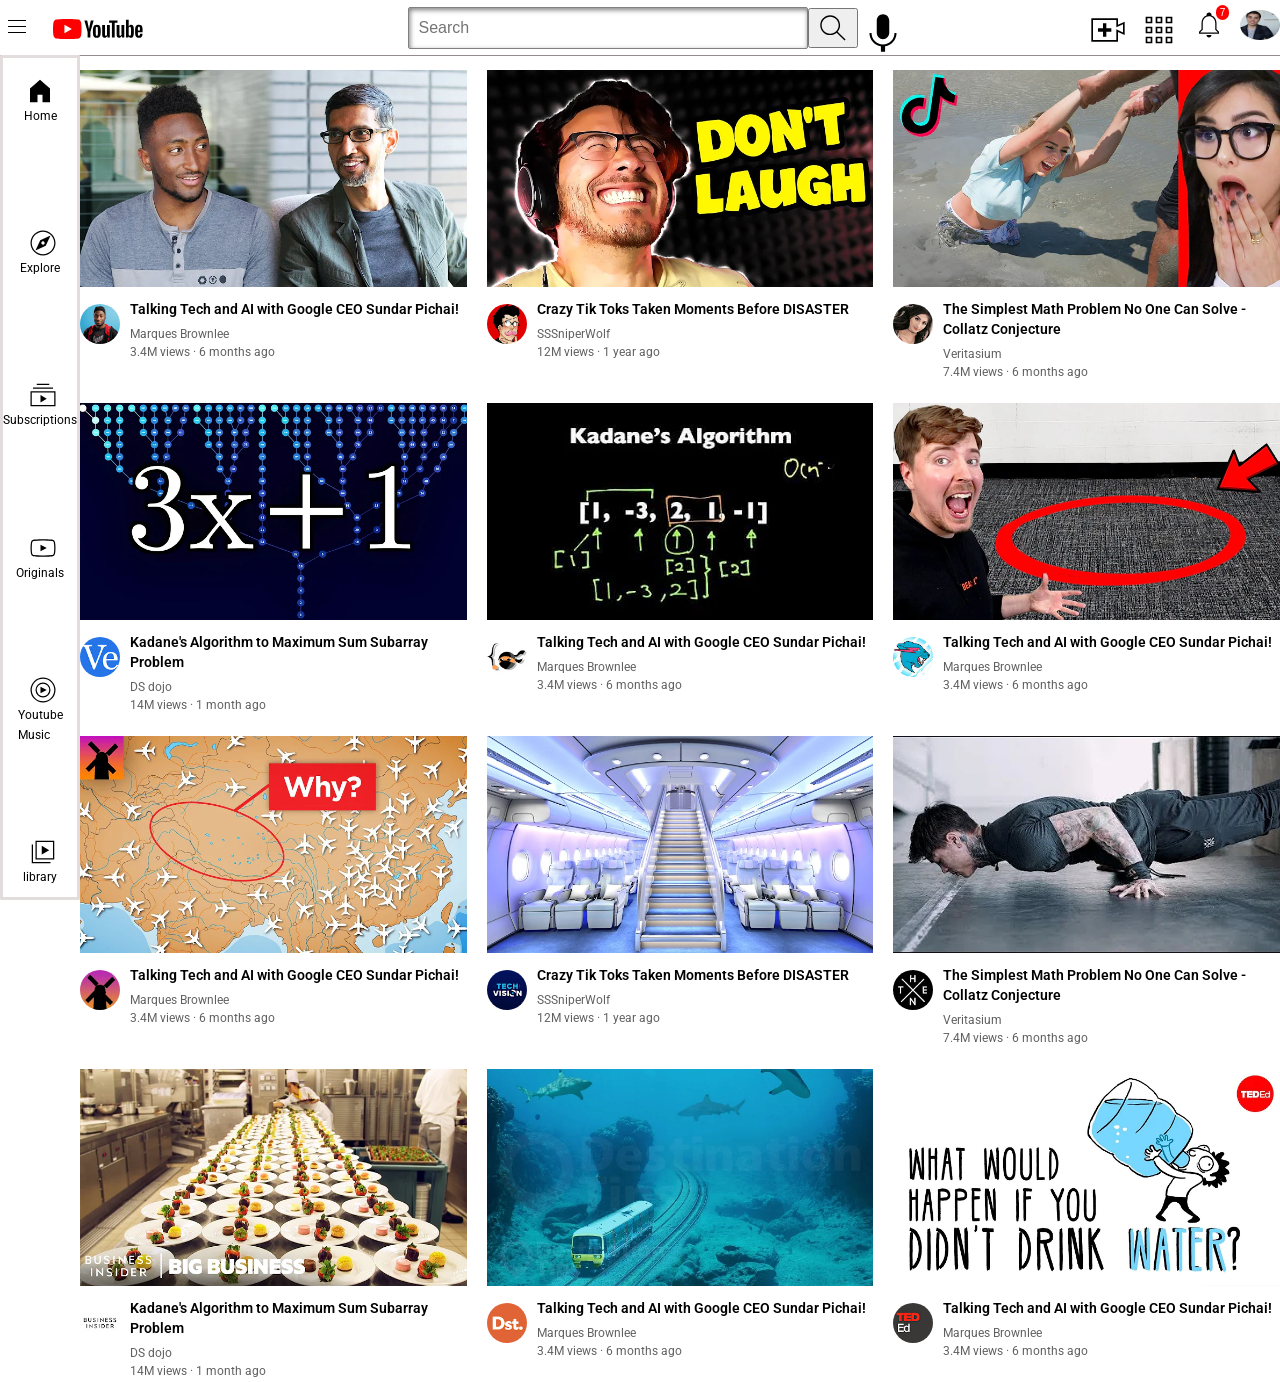
<file: index.html>
<!DOCTYPE html>
<html lang="en">
  <head>
    <link rel="preconnect" href="https://fonts.googleapis.com" />
    <link rel="preconnect" href="https://fonts.gstatic.com" crossorigin />
    <link
      href="https://fonts.googleapis.com/css2?family=Roboto:wght@400;500&display=swap"
      rel="stylesheet"
    />
    <title>youtube.com</title>

   <link rel="stylesheet" href="style/general.css">
    <link rel="stylesheet" href="style/header.css">
    <link rel="stylesheet" href="style/video.css">
  </head>
  <body>
    <div class="header">
      <div class="left-section">
        <img class="hamburger-menu" 
        src="files/hamburger-menu.svg">
        <img class="youtube-logo" 
        src="files/youtube-logo.svg">
      </div>
      <div class="middle-section"><input class="search-bar" type="text" placeholder="Search" />
      <button
      class="search-button">
        <img src="files/search.svg">
        <div 
        class="tooltip">search han </div>
      </button>
      <div class="voice-search-button">
        <img src="files/voice-search-icon.svg">
        <div
        class="tooltip">Bolera van</div>
    </div>
      </div>
      <div class="right-section">
        <div class="upload-button">
        <img 
         src="files/upload.svg">
         <div
         class="jhatka">video hal</div>
        </div>
         <div class="app-button">
         <img 
         src="files/youtube-apps.svg">
         </div>

         <!-- <div
         class="tooltip">u 2ube</diV> -->
        <div class="notification-logo-containter"> 
          <img class="notification-logo"
         src="files/notifications.svg">
         <!-- <div
         class="tooltip">notification ayo</div> -->
        <div class="notifications-count">7</div>
        </div>
         <img
         class="small-photo"
         src="channel/my-channel.jpeg">
         <!-- <div
         class="tooltip">pp hera</diV> -->
      </div>
      

    </div>
    
    <div
      class="side-bar">
          <div class="sp-home">
            <img class="pp-home"
            src="sidebar/home.svg">
            <div  
            class="wr-home">
            Home</div>
          </div>
          <div class="sp-home">
            <img class="pp-explore"
            src="sidebar/explore.svg">
            <div
            class="wr-home">
            Explore</div>
          </div>
          <div class="sp-home">
            <img class="pp-subscriptions"
            src="sidebar/subscriptions (1).svg">
            <div
            class="wr-home">
            Subscriptions</div>
          </div>
          <div class="sp-home">
            <img class="pp-original"
            src="sidebar/originals.svg">
            <div
            class="wr-home">
            Originals</div>
          </div>
          <div class="sp-home">
            <img class="pp-youtube-music"
            src="sidebar/youtube-music.svg">
            <div
            class="wr-home">
            Youtube <br>
            Music</div>
          </div>
          <div class="sp-home">
            <img class="pp-library"
            src="sidebar/library.svg">
            <div
            class="wr-home">
            library</div>
          </div>
    

      
    </div>

    <div class="video-grid">
    
      <div class="video-preview">
        <div class="thumbnail-row">
          <img class="thumbnails" src="thumbnails/thumbnail-1.webp" />
        </div>
        <div class="video-info-grid">
          <div class="channel-picture">
            <img class="profile-pic" src="channel/channel-1.jpeg" />
            </div>
              <div class="video-info">
                <p class="video-title">
                  Talking Tech and AI with Google CEO Sundar Pichai!
                </p>
                <p class="video-author">Marques Brownlee</p>
                <p class="video-stats">3.4M views · 6 months ago</p>
            </div>
        </div>
      </div>

      
      <div class="video-preview">
        <div class="thumbnail-row">
          <img class="thumbnails" src="thumbnails/thumbnail-2.webp" />
        </div>
        <div class="video-info-grid">
          <div class="channel-picture">
            <img class="profile-pic" src="channel/channel-2.jpeg" />
          </div>
          <div class="video-info">
            <p class="video-title">
              Crazy Tik Toks Taken Moments Before DISASTER
            </p>
            <p class="video-author">SSSniperWolf</p>
            <p class="video-stats">12M views · 1 year ago</p>
          </div>
        </div>
      </div>

    
      <div class="video-preview">
        <div class="thumbnail-row">
          <img class="thumbnails" src="thumbnails/thumbnail-3.webp" />
        </div>
        <div class="video-info-grid">
          <div class="channel-picture">
            <img class="profile-pic" src="channel/channel-3.jpeg" />
          </div>
          <div class="video-info">
            <p class="video-title">
              The Simplest Math Problem No One Can Solve - Collatz Conjecture
            </p>
            <p class="video-author">Veritasium</p>
            <p class="video-stats">7.4M views · 6 months ago</p>
          </div>
        </div>
      </div>

     
      <div class="video-preview">
        <div class="thumbnail-row">
          <img class="thumbnails" src="thumbnails/thumbnail-4.webp" />
        </div>
        <div class="video-info-grid">
          <div class="channel-picture">
            <img class="profile-pic" src="channel/channel-4.jpeg" />
          </div>
          <div class="video-info">
            <p class="video-title">
              Kadane's Algorithm to Maximum Sum Subarray Problem
            </p>
            <p class="video-author">DS dojo</p>
            <p class="video-stats">14M views · 1 month ago</p>
          </div>
        </div>
      </div>

      
      <div class="video-preview">
        <div class="thumbnail-row">
          <img class="thumbnails" src="thumbnails/thumbnail-5.webp" />
        </div>
        <div class="video-info-grid">
          <div class="channel-picture">
            <img class="profile-pic" src="channel/channel-5.jpeg" />
          </div>
          <div class="video-info">
            <p class="video-title">
              Talking Tech and AI with Google CEO Sundar Pichai!
            </p>
            <p class="video-author">Marques Brownlee</p>
            <p class="video-stats">3.4M views · 6 months ago</p>
          </div>
        </div>
      </div>
      <div class="video-preview">
        <div class="thumbnail-row">
          <img class="thumbnails" src="thumbnails/thumbnail-6.webp" />
        </div>
        <div class="video-info-grid">
          <div class="channel-picture">
            <img class="profile-pic" src="channel/channel-6.jpeg" />
          </div>
          <div class="video-info">
            <p class="video-title">
              Talking Tech and AI with Google CEO Sundar Pichai!
            </p>
            <p class="video-author">Marques Brownlee</p>
            <p class="video-stats">3.4M views · 6 months ago</p>
          </div>
        </div>
      </div>
      <div class="video-preview">
        <div class="thumbnail-row">
          <img class="thumbnails" src="thumbnails/thumbnail-7.webp" />
        </div>
        <div class="video-info-grid">
          <div class="channel-picture">
            <img class="profile-pic" src="channel/channel-7.jpeg" />
          </div>
          <div class="video-info">
            <p class="video-title">
              Talking Tech and AI with Google CEO Sundar Pichai!
            </p>
            <p class="video-author">Marques Brownlee</p>
            <p class="video-stats">3.4M views · 6 months ago</p>
          </div>
        </div>
      </div>

      
      <div class="video-preview">
        <div class="thumbnail-row">
          <img class="thumbnails" src="thumbnails/thumbnail-8.webp" />
        </div>
        <div class="video-info-grid">
          <div class="channel-picture">
            <img class="profile-pic" src="channel/channel-8.jpeg" />
          </div>
          <div class="video-info">
            <p class="video-title">
              Crazy Tik Toks Taken Moments Before DISASTER
            </p>
            <p class="video-author">SSSniperWolf</p>
            <p class="video-stats">12M views · 1 year ago</p>
          </div>
        </div>
      </div>

    
      <div class="video-preview">
        <div class="thumbnail-row">
          <img class="thumbnails" src="thumbnails/thumbnail-9.webp" />
        </div>
        <div class="video-info-grid">
          <div class="channel-picture">
            <img class="profile-pic" src="channel/channel-9.jpeg" />
          </div>
          <div class="video-info">
            <p class="video-title">
              The Simplest Math Problem No One Can Solve - Collatz Conjecture
            </p>
            <p class="video-author">Veritasium</p>
            <p class="video-stats">7.4M views · 6 months ago</p>
          </div>
        </div>
      </div>

     
      <div class="video-preview">
        <div class="thumbnail-row">
          <img class="thumbnails" src="thumbnails/thumbnail-10.webp" />
        </div>
        <div class="video-info-grid">
          <div class="channel-picture">
            <img class="profile-pic" src="channel/channel-10.jpeg" />
          </div>
          <div class="video-info">
            <p class="video-title">
              Kadane's Algorithm to Maximum Sum Subarray Problem
            </p>
            <p class="video-author">DS dojo</p>
            <p class="video-stats">14M views · 1 month ago</p>
          </div>
        </div>
      </div>

      
      <div class="video-preview">
        <div class="thumbnail-row">
          <img class="thumbnails" src="thumbnails/thumbnail-11.webp" />
        </div>
        <div class="video-info-grid">
          <div class="channel-picture">
            <img class="profile-pic" src="channel/channel-11.jpeg" />
          </div>
          <div class="video-info">
            <p class="video-title">
              Talking Tech and AI with Google CEO Sundar Pichai!
            </p>
            <p class="video-author">Marques Brownlee</p>
            <p class="video-stats">3.4M views · 6 months ago</p>
          </div>
        </div>
      </div>
      <div class="video-preview">
        <div class="thumbnail-row">
          <img class="thumbnails" src="thumbnails/thumbnail-12.webp" />
        </div>
        <div class="video-info-grid">
          <div class="channel-picture">
            <img class="profile-pic" src="channel/channel-12.jpeg" />
          </div>
          <div class="video-info">
            <p class="video-title">
              Talking Tech and AI with Google CEO Sundar Pichai!
            </p>
            <p class="video-author">Marques Brownlee</p>
            <p class="video-stats">3.4M views · 6 months ago</p>
          </div>
        </div>
      </div>
    </div>
  </body>
</html>
</file>
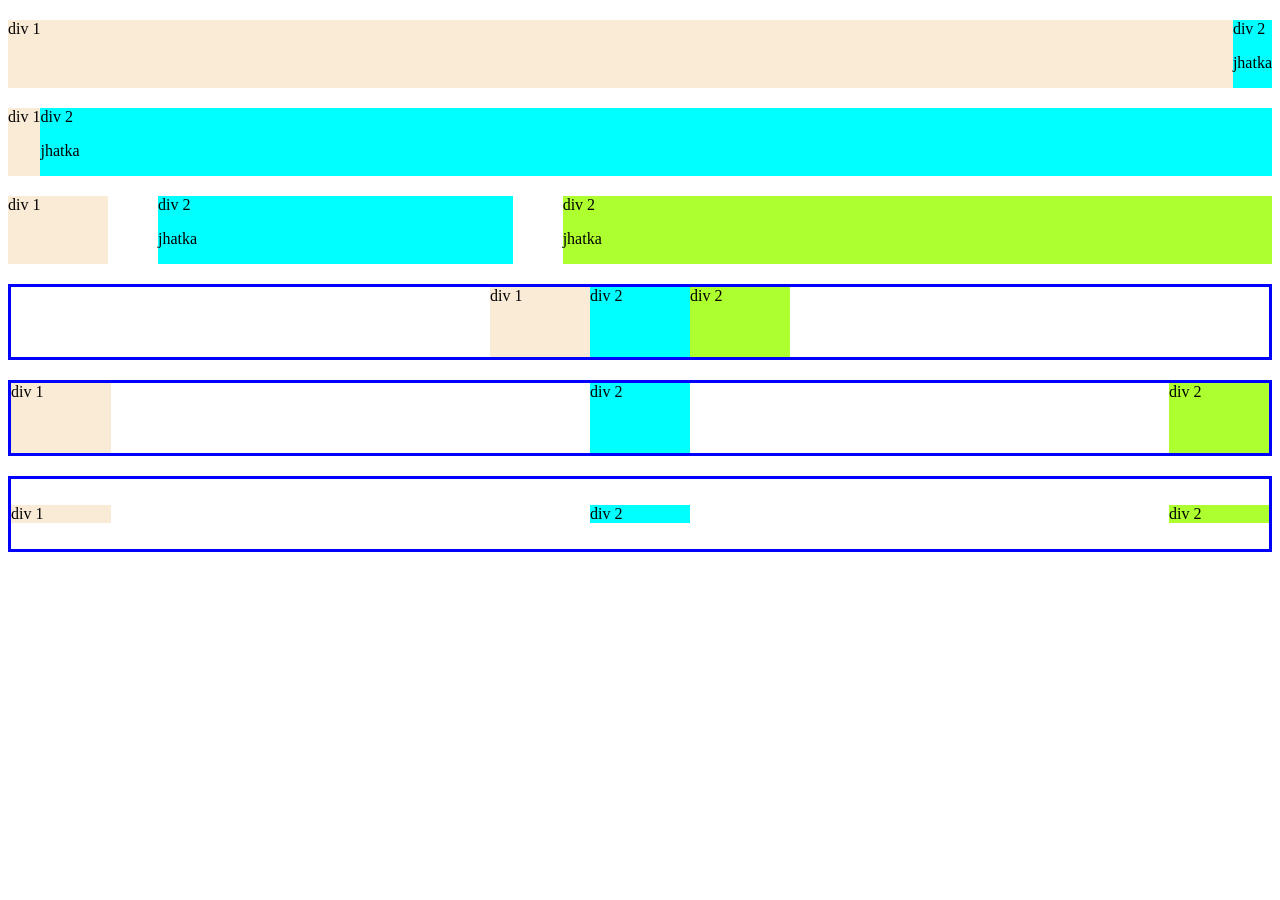
<file: flexbox.html>
<!DOCTYPE html>
<html lang="en">
<head>

    <title>Document</title>
</head>
<body>
    <div style="
        display: flex;
        margin-top: 20px;
        flex-direction: row;
        ">
        <div style="background-color: antiquewhite;
        width: 100px;
        flex:1; ">div 1  </div>
        <div style="background-color: aqua;"> div 2 <p>jhatka</p></div>
    </div>
    <div style="
        display: flex;
        margin-top: 20px;
        flex-direction: row;
        ">
        <div style="background-color: antiquewhite;
         ">div 1  </div>
        <div style="background-color: aqua;
        flex:1;"> div 2 <p>jhatka</p></div>
    </div>


       <div style="
        display: flex;
        margin-top: 20px;
        flex-direction: row;
        gap: 50px;
        
        ">
        <div style="background-color: antiquewhite;
        width: 100px;
        ">div 1  </div>
        <div style="background-color: aqua;
         flex: 1;
         "> div 2 <p>jhatka</p></div>
            <div style="background-color:greenyellow;
            flex:2
            "> div 2 <p>jhatka</p></div>
            </div>


            <div style="
                    display: flex;
                    margin-top: 20px;
                    flex-direction: row;
                    height: 70px;
                    border-style: solid;
                    border-color: blue;
                    justify-content: center;
                  
                    
                    ">
                    <div style="background-color: antiquewhite;
                    width: 100px;
                    ">div 1  </div>
                    <div style="background-color: aqua;
                    width: 100px;
                    "> div 2 <p></p></div>
                        <div style="background-color:greenyellow;
                        width: 100px;
                        "> div 2 </div>
            </div>
             <div style="
                    display: flex;
                    margin-top: 20px;
                    flex-direction: row;
                    height: 70px;
                    border-style: solid;
                    border-color: blue;
                    justify-content: space-between;
                  
                    
                    ">
                    <div style="background-color: antiquewhite;
                    width: 100px;
                    ">div 1  </div>
                    <div style="background-color: aqua;
                    width: 100px;
                    "> div 2 <p></p></div>
                        <div style="background-color:greenyellow;
                        width: 100px;
                        "> div 2 </div>
            </div>
             <div style="
                    display: flex;
                    margin-top: 20px;
                    flex-direction: row;
                    height: 70px;
                    border-style: solid;
                    border-color: blue;
                    justify-content:space-between;
                    align-items: center;
                  
                    
                    ">
                    <div style="background-color: antiquewhite;
                    width: 100px;
                    ">div 1  </div>
                    <div style="background-color: aqua;
                    width: 100px;
                    "> div 2 </div>
                        <div style="background-color:greenyellow;
                        width: 100px;
                        "> div 2 </div>
            </div>
    </div>
    
    
</body>
</html>
</file>
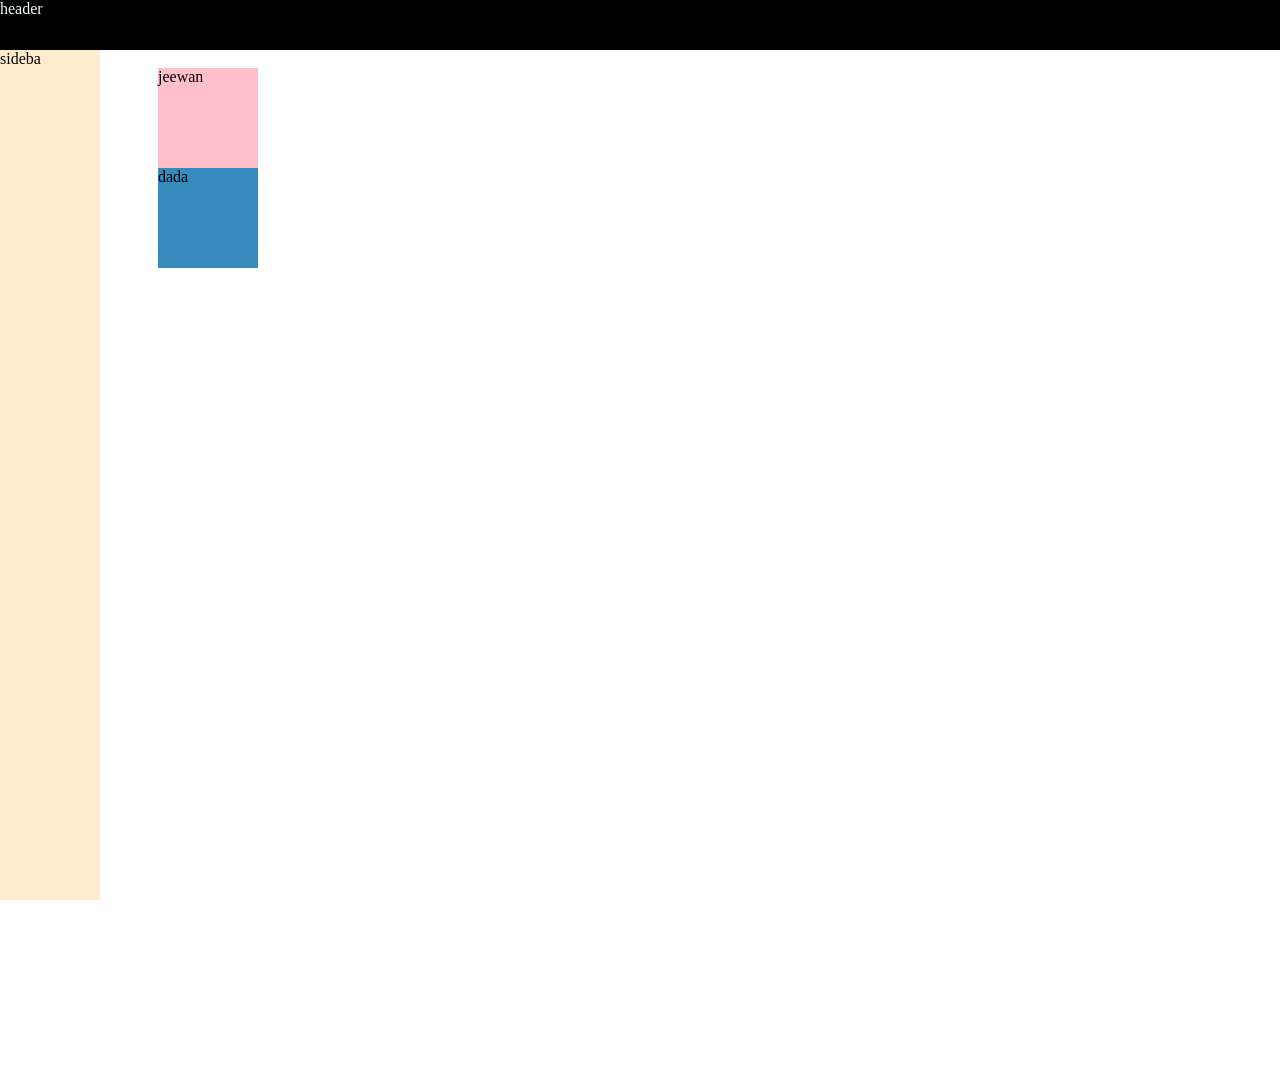
<file: grid.html>
<!DOCTYPE html>
<html lang="en">
<head>

    <title>positoion pratice</title>

</head>
<body 
style="height: 1000px;
padding-top: 60px;
padding-left: 50px;"

>
    <div
    style="background-color: black;
    color:azure;
    position: fixed;
    height: 50px;
    left:0px;
    right:0px;
    top:0px;

    ">header</div>

    <div
    style="background-color: blanchedalmond;
     position:fixed;
     left: 0px;
     /* right:0px; */
     top:50px;
     bottom:0px;
     width: 100px;
    
    ">
    sideba</div>
    <div
    style="background-color:pink;
    width:100px;
    height: 100px;
    position: static;
    margin-left: 100px;
     ">jeewan</div>
    <div
    style="background-color:rgb(54, 138, 190);
    width:100px;
    height: 100px;
    margin-left: 100px;
    ">dada</div>
</body>
</html>
</file>
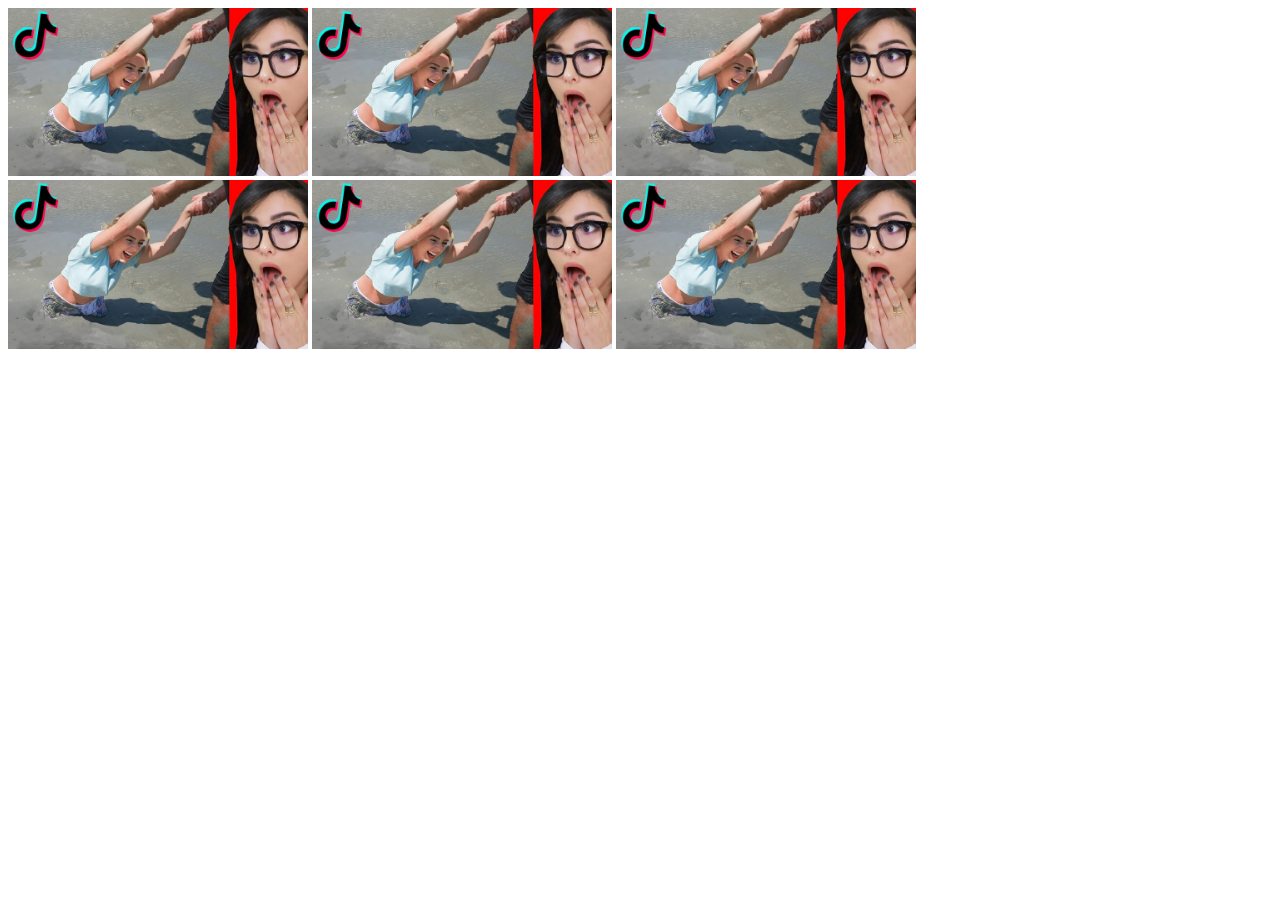
<file: grinds.html>
<!DOCTYPE html>
 <html lang="en">
 <head>

    <title>Document</title>
    <style>
        .jenish {
            display :grid;
           
            
            grid-template-rows : 1fr 1fr  1fr ;
        }
            
    </style>
 </head>
 <body>
    <div class="jenish">
            <div>
                    <img  style="width: 300px;" src="thumbnails/thumbnail-3.webp" alt="jpeg">
                <img  style="width: 300px;" src="thumbnails/thumbnail-3.webp" alt="jpeg">
                <img  style="width: 300px;" src="thumbnails/thumbnail-3.webp" alt="jpeg">
               
                </div>
                <div>
                    <img  style="width: 300px;" src="thumbnails/thumbnail-3.webp" alt="jpeg">
                <img  style="width: 300px;" src="thumbnails/thumbnail-3.webp" alt="jpeg">
                <img  style="width: 300px;" src="thumbnails/thumbnail-3.webp" alt="jpeg">
                
                </div>
    </div>
    


    
 </body>
 </html>
</file>
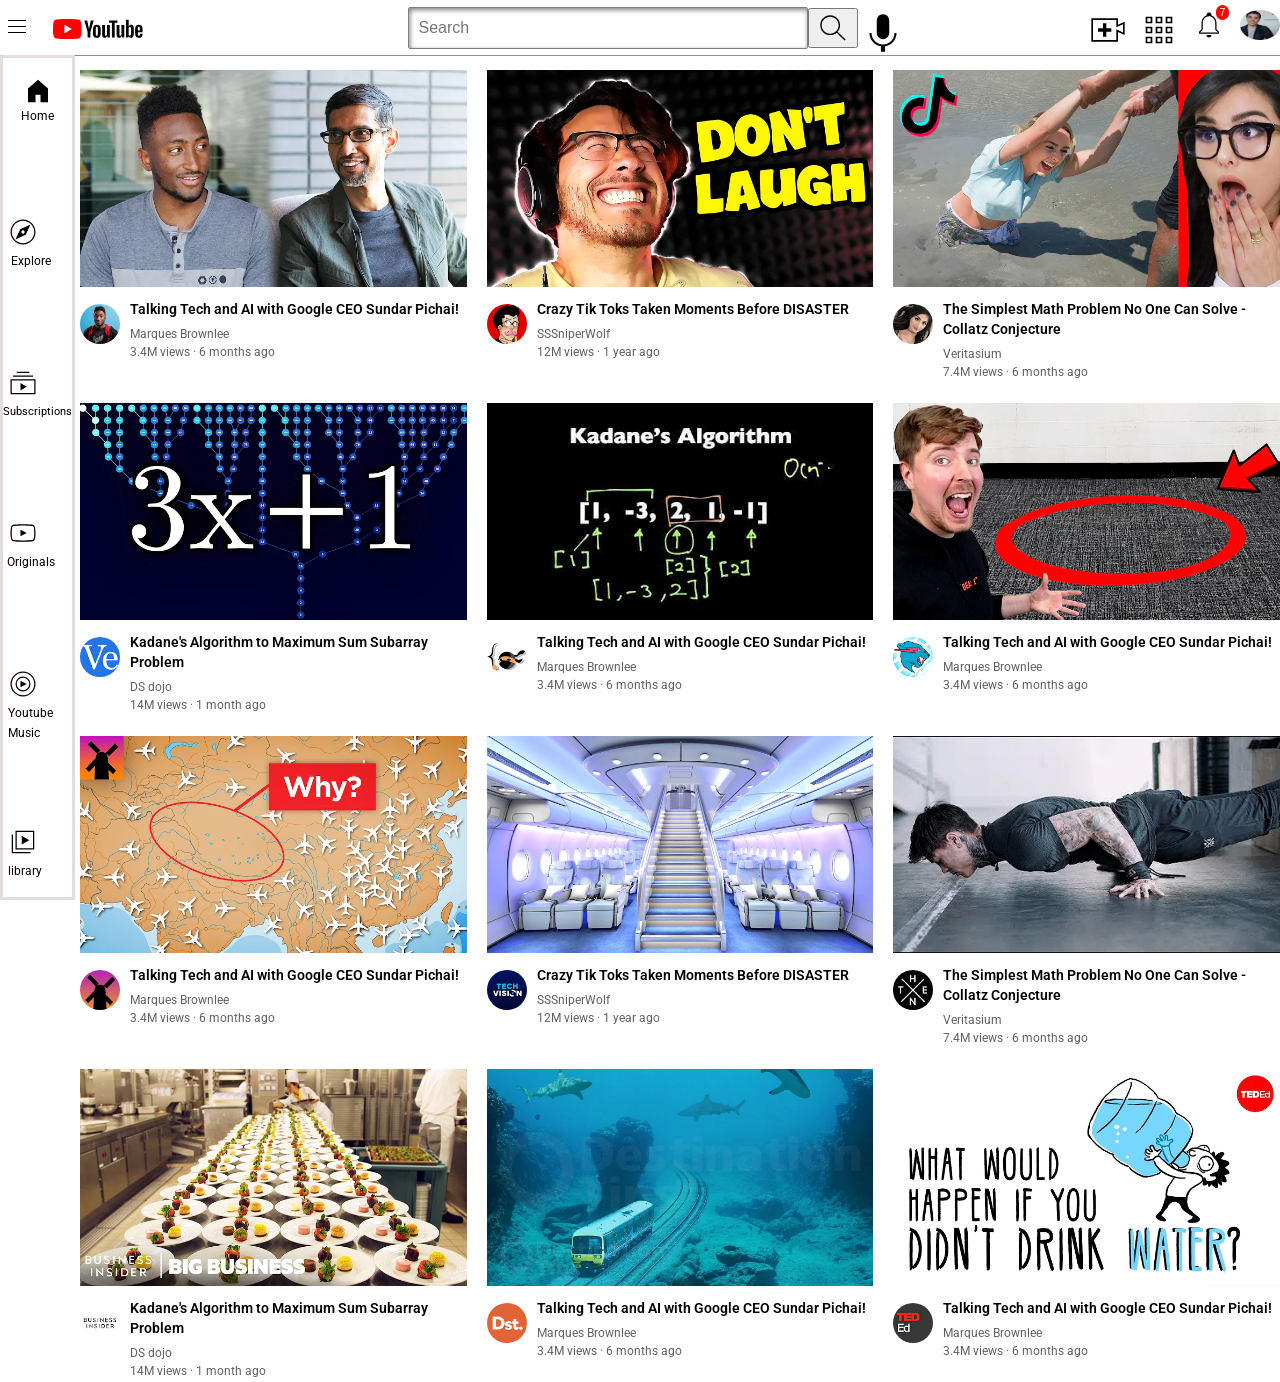
<file: jee.html>
<!DOCTYPE html>
<html lang="en">
  <head>
    <link rel="preconnect" href="https://fonts.googleapis.com" />
    <link rel="preconnect" href="https://fonts.gstatic.com" crossorigin />
    <link
      href="https://fonts.googleapis.com/css2?family=Roboto:wght@400;500&display=swap"
      rel="stylesheet"
    />
    <title>youtube.com</title>

   <link rel="stylesheet" href="style/general.css">
    <link rel="stylesheet" href="style/header.css">
    <link rel="stylesheet" href="style/video.css">
  </head>
  <body>
    <div class="header">
      <div class="left-section">
        <img class="hamburger-menu" 
        src="files/hamburger-menu.svg">
        <img class="youtube-logo" 
        src="files/youtube-logo.svg">
      </div>
      <div class="middle-section"><input class="search-bar" type="text" placeholder="Search" />
      <button
      class="search-button">
        <img src="files/search.svg">
        <div 
        class="tooltip">search han </div>
      </button>
      <div class="voice-search-button">
        <img src="files/voice-search-icon.svg">
        <div
        class="tooltip">Bolera van</div>
    </div>
      </div>
      <div class="right-section">
        <div class="upload-button">
        <img 
         src="files/upload.svg">
         <div
         class="jhatka">video hal</div>
        </div>
         <div class="app-button">
         <img 
         src="files/youtube-apps.svg">
         </div>

         <!-- <div
         class="tooltip">u 2ube</diV> -->
        <div class="notification-logo-containter"> 
          <img class="notification-logo"
         src="files/notifications.svg">
         <!-- <div
         class="tooltip">notification ayo</div> -->
        <div class="notifications-count">7</div>
        </div>
         <img
         class="small-photo"
         src="channel/my-channel.jpeg">
         <!-- <div
         class="tooltip">pp hera</diV> -->
      </div>
      

    </div>
    
    <div
      class="side-bar">
          <div class="sp-home">
            <img class="pp-home"
            src="sidebar/home.svg">
            <div
            class="wr-home">
            Home</div>
          </div>
          <div class="sp-explore">
            <img class="pp-explore"
            src="sidebar/explore.svg">
            <div
            class="wr-explore">
            Explore</div>
          </div>
          <div class="sp-subscriptions">
            <img class="pp-subscriptions"
            src="sidebar/subscriptions (1).svg">
            <div
            class="wr-subscriptions">
            Subscriptions</div>
          </div>
          <div class="sp-original">
            <img class="pp-original"
            src="sidebar/originals.svg">
            <div
            class="wr-original">
            Originals</div>
          </div>
          <div class="sp-youtube-music">
            <img class="pp-youtube-music"
            src="sidebar/youtube-music.svg">
            <div
            class="wr-youtube-music">
            Youtube <br>
            Music</div>
          </div>
          <div class="sp-library">
            <img class="pp-library"
            src="sidebar/library.svg">
            <div
            class="wr-library">
            library</div>
          </div>
    

      
    </div>

    <div class="video-grid">
    
      <div class="video-preview">
        <div class="thumbnail-row">
          <img class="thumbnails" src="thumbnails/thumbnail-1.webp" />
        </div>
        <div class="video-info-grid">
          <div class="channel-picture">
            <img class="profile-pic" src="channel/channel-1.jpeg" />
            </div>
              <div class="video-info">
                <p class="video-title">
                  Talking Tech and AI with Google CEO Sundar Pichai!
                </p>
                <p class="video-author">Marques Brownlee</p>
                <p class="video-stats">3.4M views · 6 months ago</p>
            </div>
        </div>
      </div>

      
      <div class="video-preview">
        <div class="thumbnail-row">
          <img class="thumbnails" src="thumbnails/thumbnail-2.webp" />
        </div>
        <div class="video-info-grid">
          <div class="channel-picture">
            <img class="profile-pic" src="channel/channel-2.jpeg" />
          </div>
          <div class="video-info">
            <p class="video-title">
              Crazy Tik Toks Taken Moments Before DISASTER
            </p>
            <p class="video-author">SSSniperWolf</p>
            <p class="video-stats">12M views · 1 year ago</p>
          </div>
        </div>
      </div>

    
      <div class="video-preview">
        <div class="thumbnail-row">
          <img class="thumbnails" src="thumbnails/thumbnail-3.webp" />
        </div>
        <div class="video-info-grid">
          <div class="channel-picture">
            <img class="profile-pic" src="channel/channel-3.jpeg" />
          </div>
          <div class="video-info">
            <p class="video-title">
              The Simplest Math Problem No One Can Solve - Collatz Conjecture
            </p>
            <p class="video-author">Veritasium</p>
            <p class="video-stats">7.4M views · 6 months ago</p>
          </div>
        </div>
      </div>

     
      <div class="video-preview">
        <div class="thumbnail-row">
          <img class="thumbnails" src="thumbnails/thumbnail-4.webp" />
        </div>
        <div class="video-info-grid">
          <div class="channel-picture">
            <img class="profile-pic" src="channel/channel-4.jpeg" />
          </div>
          <div class="video-info">
            <p class="video-title">
              Kadane's Algorithm to Maximum Sum Subarray Problem
            </p>
            <p class="video-author">DS dojo</p>
            <p class="video-stats">14M views · 1 month ago</p>
          </div>
        </div>
      </div>

      
      <div class="video-preview">
        <div class="thumbnail-row">
          <img class="thumbnails" src="thumbnails/thumbnail-5.webp" />
        </div>
        <div class="video-info-grid">
          <div class="channel-picture">
            <img class="profile-pic" src="channel/channel-5.jpeg" />
          </div>
          <div class="video-info">
            <p class="video-title">
              Talking Tech and AI with Google CEO Sundar Pichai!
            </p>
            <p class="video-author">Marques Brownlee</p>
            <p class="video-stats">3.4M views · 6 months ago</p>
          </div>
        </div>
      </div>
      <div class="video-preview">
        <div class="thumbnail-row">
          <img class="thumbnails" src="thumbnails/thumbnail-6.webp" />
        </div>
        <div class="video-info-grid">
          <div class="channel-picture">
            <img class="profile-pic" src="channel/channel-6.jpeg" />
          </div>
          <div class="video-info">
            <p class="video-title">
              Talking Tech and AI with Google CEO Sundar Pichai!
            </p>
            <p class="video-author">Marques Brownlee</p>
            <p class="video-stats">3.4M views · 6 months ago</p>
          </div>
        </div>
      </div>
      <div class="video-preview">
        <div class="thumbnail-row">
          <img class="thumbnails" src="thumbnails/thumbnail-7.webp" />
        </div>
        <div class="video-info-grid">
          <div class="channel-picture">
            <img class="profile-pic" src="channel/channel-7.jpeg" />
          </div>
          <div class="video-info">
            <p class="video-title">
              Talking Tech and AI with Google CEO Sundar Pichai!
            </p>
            <p class="video-author">Marques Brownlee</p>
            <p class="video-stats">3.4M views · 6 months ago</p>
          </div>
        </div>
      </div>

      
      <div class="video-preview">
        <div class="thumbnail-row">
          <img class="thumbnails" src="thumbnails/thumbnail-8.webp" />
        </div>
        <div class="video-info-grid">
          <div class="channel-picture">
            <img class="profile-pic" src="channel/channel-8.jpeg" />
          </div>
          <div class="video-info">
            <p class="video-title">
              Crazy Tik Toks Taken Moments Before DISASTER
            </p>
            <p class="video-author">SSSniperWolf</p>
            <p class="video-stats">12M views · 1 year ago</p>
          </div>
        </div>
      </div>

    
      <div class="video-preview">
        <div class="thumbnail-row">
          <img class="thumbnails" src="thumbnails/thumbnail-9.webp" />
        </div>
        <div class="video-info-grid">
          <div class="channel-picture">
            <img class="profile-pic" src="channel/channel-9.jpeg" />
          </div>
          <div class="video-info">
            <p class="video-title">
              The Simplest Math Problem No One Can Solve - Collatz Conjecture
            </p>
            <p class="video-author">Veritasium</p>
            <p class="video-stats">7.4M views · 6 months ago</p>
          </div>
        </div>
      </div>

     
      <div class="video-preview">
        <div class="thumbnail-row">
          <img class="thumbnails" src="thumbnails/thumbnail-10.webp" />
        </div>
        <div class="video-info-grid">
          <div class="channel-picture">
            <img class="profile-pic" src="channel/channel-10.jpeg" />
          </div>
          <div class="video-info">
            <p class="video-title">
              Kadane's Algorithm to Maximum Sum Subarray Problem
            </p>
            <p class="video-author">DS dojo</p>
            <p class="video-stats">14M views · 1 month ago</p>
          </div>
        </div>
      </div>

      
      <div class="video-preview">
        <div class="thumbnail-row">
          <img class="thumbnails" src="thumbnails/thumbnail-11.webp" />
        </div>
        <div class="video-info-grid">
          <div class="channel-picture">
            <img class="profile-pic" src="channel/channel-11.jpeg" />
          </div>
          <div class="video-info">
            <p class="video-title">
              Talking Tech and AI with Google CEO Sundar Pichai!
            </p>
            <p class="video-author">Marques Brownlee</p>
            <p class="video-stats">3.4M views · 6 months ago</p>
          </div>
        </div>
      </div>
      <div class="video-preview">
        <div class="thumbnail-row">
          <img class="thumbnails" src="thumbnails/thumbnail-12.webp" />
        </div>
        <div class="video-info-grid">
          <div class="channel-picture">
            <img class="profile-pic" src="channel/channel-12.jpeg" />
          </div>
          <div class="video-info">
            <p class="video-title">
              Talking Tech and AI with Google CEO Sundar Pichai!
            </p>
            <p class="video-author">Marques Brownlee</p>
            <p class="video-stats">3.4M views · 6 months ago</p>
          </div>
        </div>
      </div>
    </div>
  </body>
</html>
</file>
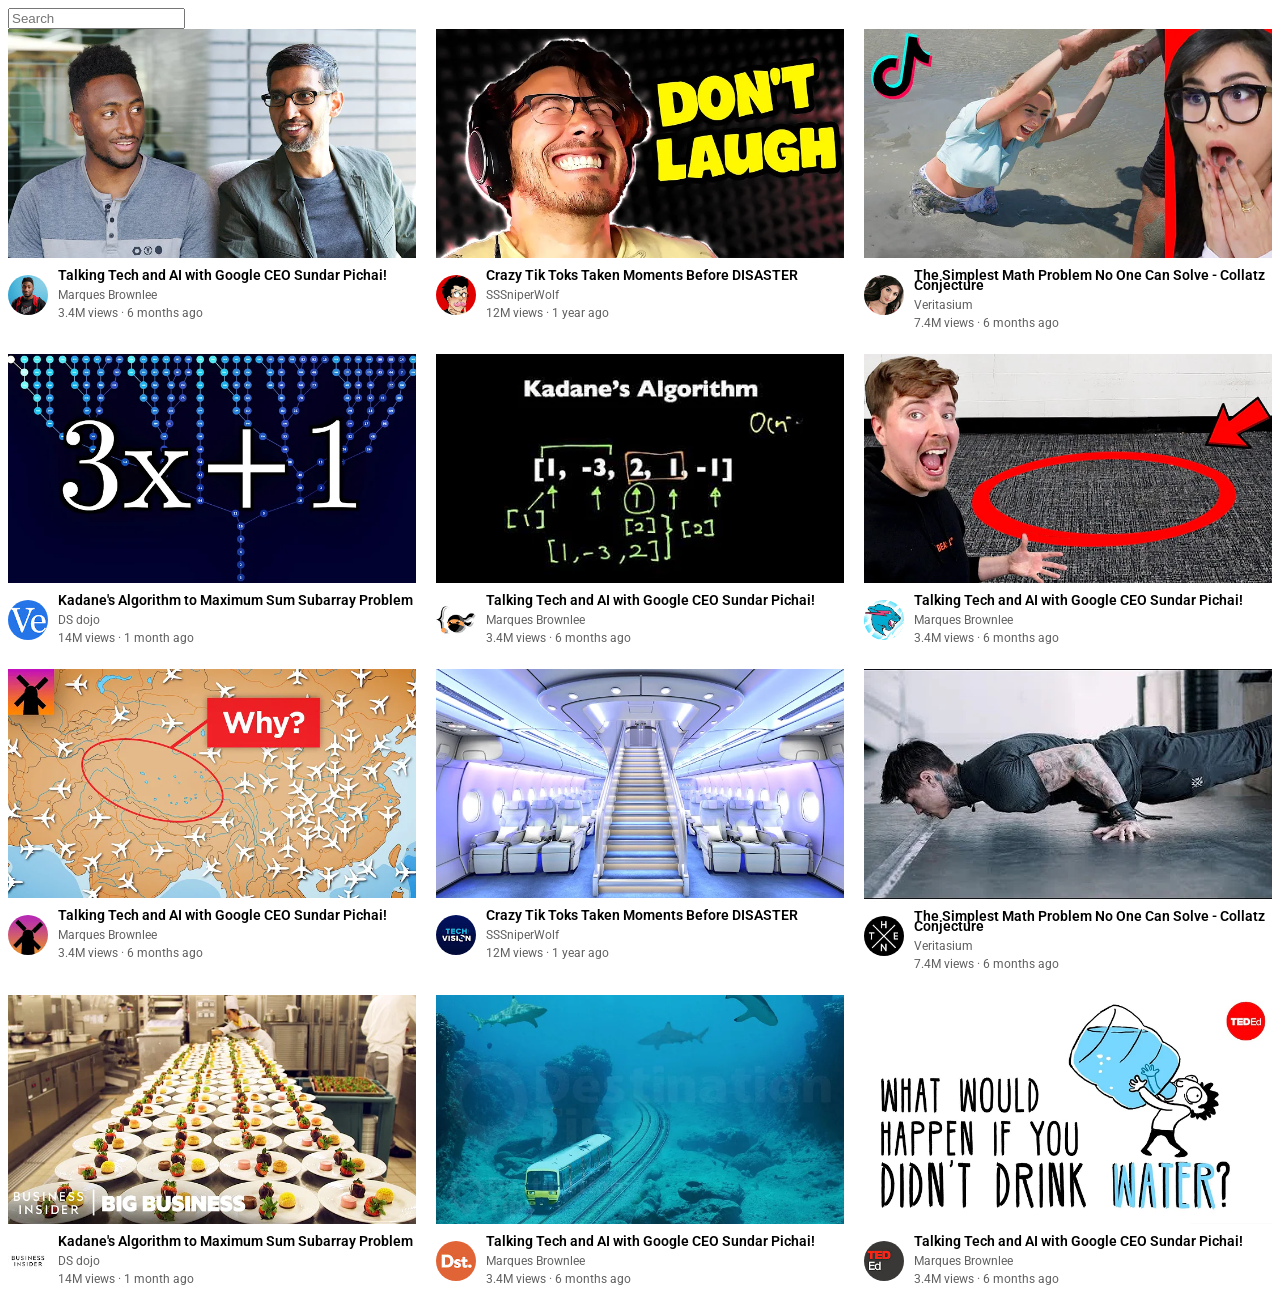
<file: youtube.html>
<!DOCTYPE html>
<html lang="en">
<head>
<link rel="preconnect" href="https://fonts.googleapis.com">
<link rel="preconnect" href="https://fonts.gstatic.com" crossorigin="">
<link href="https://fonts.googleapis.com/css2?family=Roboto:wght@400;500&amp;display=swap" rel="stylesheet">


    <title>youtube.com</title>
    <style>
       body {
        font-family: Roboto, Arial;
      }

      p {
        margin-top: 0;
        margin-bottom: 0;
      }

      .search-bar {
        display: block;
      }

      .video-grid {
        display: grid;
        grid-template-columns: repeat(3, 1fr);
        gap: 20px;
      }

      .video-preview {
        width: 100%;
      }

      .thumbnail-row {
        margin-bottom: 8px;
      }

      .thumbnails {
        width: 100%;
      }

      .video-info-grid {
        display: grid;
        grid-template-columns: 40px 1fr;
        gap: 10px;
      }

      .channel-picture {
        margin-top: 5px;
      }

      .profile-pic {
        width: 40px;
        border-radius: 50%;
      }

      .video-info {
      }

      .video-title {
        font-size: 14px;
        font-weight: 600;
        line-height: 10px;
        margin-bottom: 8px;
      }

      .video-author,
      .video-stats {
        font-size: 12px;
        color: rgb(96, 96, 96);
        margin-bottom: 4px;
      }
    
    </style>
  </head>
  <body>
    <input class="search-bar" type="text" placeholder="Search" />

    <div class="video-grid">
    
      <div class="video-preview">
        <div class="thumbnail-row">
          <img class="thumbnails" src="thumbnails/thumbnail-1.webp" />
        </div>
        <div class="video-info-grid">
          <div class="channel-picture">
            <img class="profile-pic" src="channel/channel-1.jpeg" />
          </div>
          <div class="video-info">
            <p class="video-title">
              Talking Tech and AI with Google CEO Sundar Pichai!
            </p>
            <p class="video-author">Marques Brownlee</p>
            <p class="video-stats">3.4M views · 6 months ago</p>
          </div>
        </div>
      </div>

      
      <div class="video-preview">
        <div class="thumbnail-row">
          <img class="thumbnails" src="thumbnails/thumbnail-2.webp" />
        </div>
        <div class="video-info-grid">
          <div class="channel-picture">
            <img class="profile-pic" src="channel/channel-2.jpeg" />
          </div>
          <div class="video-info">
            <p class="video-title">
              Crazy Tik Toks Taken Moments Before DISASTER
            </p>
            <p class="video-author">SSSniperWolf</p>
            <p class="video-stats">12M views · 1 year ago</p>
          </div>
        </div>
      </div>

    
      <div class="video-preview">
        <div class="thumbnail-row">
          <img class="thumbnails" src="thumbnails/thumbnail-3.webp" />
        </div>
        <div class="video-info-grid">
          <div class="channel-picture">
            <img class="profile-pic" src="channel/channel-3.jpeg" />
          </div>
          <div class="video-info">
            <p class="video-title">
              The Simplest Math Problem No One Can Solve - Collatz Conjecture
            </p>
            <p class="video-author">Veritasium</p>
            <p class="video-stats">7.4M views · 6 months ago</p>
          </div>
        </div>
      </div>

     
      <div class="video-preview">
        <div class="thumbnail-row">
          <img class="thumbnails" src="thumbnails/thumbnail-4.webp" />
        </div>
        <div class="video-info-grid">
          <div class="channel-picture">
            <img class="profile-pic" src="channel/channel-4.jpeg" />
          </div>
          <div class="video-info">
            <p class="video-title">
              Kadane's Algorithm to Maximum Sum Subarray Problem
            </p>
            <p class="video-author">DS dojo</p>
            <p class="video-stats">14M views · 1 month ago</p>
          </div>
        </div>
      </div>

      
      <div class="video-preview">
        <div class="thumbnail-row">
          <img class="thumbnails" src="thumbnails/thumbnail-5.webp" />
        </div>
        <div class="video-info-grid">
          <div class="channel-picture">
            <img class="profile-pic" src="channel/channel-5.jpeg" />
          </div>
          <div class="video-info">
            <p class="video-title">
              Talking Tech and AI with Google CEO Sundar Pichai!
            </p>
            <p class="video-author">Marques Brownlee</p>
            <p class="video-stats">3.4M views · 6 months ago</p>
          </div>
        </div>
      </div>
      <div class="video-preview">
        <div class="thumbnail-row">
          <img class="thumbnails" src="thumbnails/thumbnail-6.webp" />
        </div>
        <div class="video-info-grid">
          <div class="channel-picture">
            <img class="profile-pic" src="channel/channel-6.jpeg" />
          </div>
          <div class="video-info">
            <p class="video-title">
              Talking Tech and AI with Google CEO Sundar Pichai!
            </p>
            <p class="video-author">Marques Brownlee</p>
            <p class="video-stats">3.4M views · 6 months ago</p>
          </div>
        </div>
      </div>
      <div class="video-preview">
        <div class="thumbnail-row">
          <img class="thumbnails" src="thumbnails/thumbnail-7.webp" />
        </div>
        <div class="video-info-grid">
          <div class="channel-picture">
            <img class="profile-pic" src="channel/channel-7.jpeg" />
          </div>
          <div class="video-info">
            <p class="video-title">
              Talking Tech and AI with Google CEO Sundar Pichai!
            </p>
            <p class="video-author">Marques Brownlee</p>
            <p class="video-stats">3.4M views · 6 months ago</p>
          </div>
        </div>
      </div>

      
      <div class="video-preview">
        <div class="thumbnail-row">
          <img class="thumbnails" src="thumbnails/thumbnail-8.webp" />
        </div>
        <div class="video-info-grid">
          <div class="channel-picture">
            <img class="profile-pic" src="channel/channel-8.jpeg" />
          </div>
          <div class="video-info">
            <p class="video-title">
              Crazy Tik Toks Taken Moments Before DISASTER
            </p>
            <p class="video-author">SSSniperWolf</p>
            <p class="video-stats">12M views · 1 year ago</p>
          </div>
        </div>
      </div>

    
      <div class="video-preview">
        <div class="thumbnail-row">
          <img class="thumbnails" src="thumbnails/thumbnail-9.webp" />
        </div>
        <div class="video-info-grid">
          <div class="channel-picture">
            <img class="profile-pic" src="channel/channel-9.jpeg" />
          </div>
          <div class="video-info">
            <p class="video-title">
              The Simplest Math Problem No One Can Solve - Collatz Conjecture
            </p>
            <p class="video-author">Veritasium</p>
            <p class="video-stats">7.4M views · 6 months ago</p>
          </div>
        </div>
      </div>

     
      <div class="video-preview">
        <div class="thumbnail-row">
          <img class="thumbnails" src="thumbnails/thumbnail-10.webp" />
        </div>
        <div class="video-info-grid">
          <div class="channel-picture">
            <img class="profile-pic" src="channel/channel-10.jpeg" />
          </div>
          <div class="video-info">
            <p class="video-title">
              Kadane's Algorithm to Maximum Sum Subarray Problem
            </p>
            <p class="video-author">DS dojo</p>
            <p class="video-stats">14M views · 1 month ago</p>
          </div>
        </div>
      </div>

      
      <div class="video-preview">
        <div class="thumbnail-row">
          <img class="thumbnails" src="thumbnails/thumbnail-11.webp" />
        </div>
        <div class="video-info-grid">
          <div class="channel-picture">
            <img class="profile-pic" src="channel/channel-11.jpeg" />
          </div>
          <div class="video-info">
            <p class="video-title">
              Talking Tech and AI with Google CEO Sundar Pichai!
            </p>
            <p class="video-author">Marques Brownlee</p>
            <p class="video-stats">3.4M views · 6 months ago</p>
          </div>
        </div>
      </div>
      <div class="video-preview">
        <div class="thumbnail-row">
          <img class="thumbnails" src="thumbnails/thumbnail-12.webp" />
        </div>
        <div class="video-info-grid">
          <div class="channel-picture">
            <img class="profile-pic" src="channel/channel-12.jpeg" />
          </div>
          <div class="video-info">
            <p class="video-title">
              Talking Tech and AI with Google CEO Sundar Pichai!
            </p>
            <p class="video-author">Marques Brownlee</p>
            <p class="video-stats">3.4M views · 6 months ago</p>
          </div>
        </div>
      </div>
    </div>
  </body>
</html>
</file>
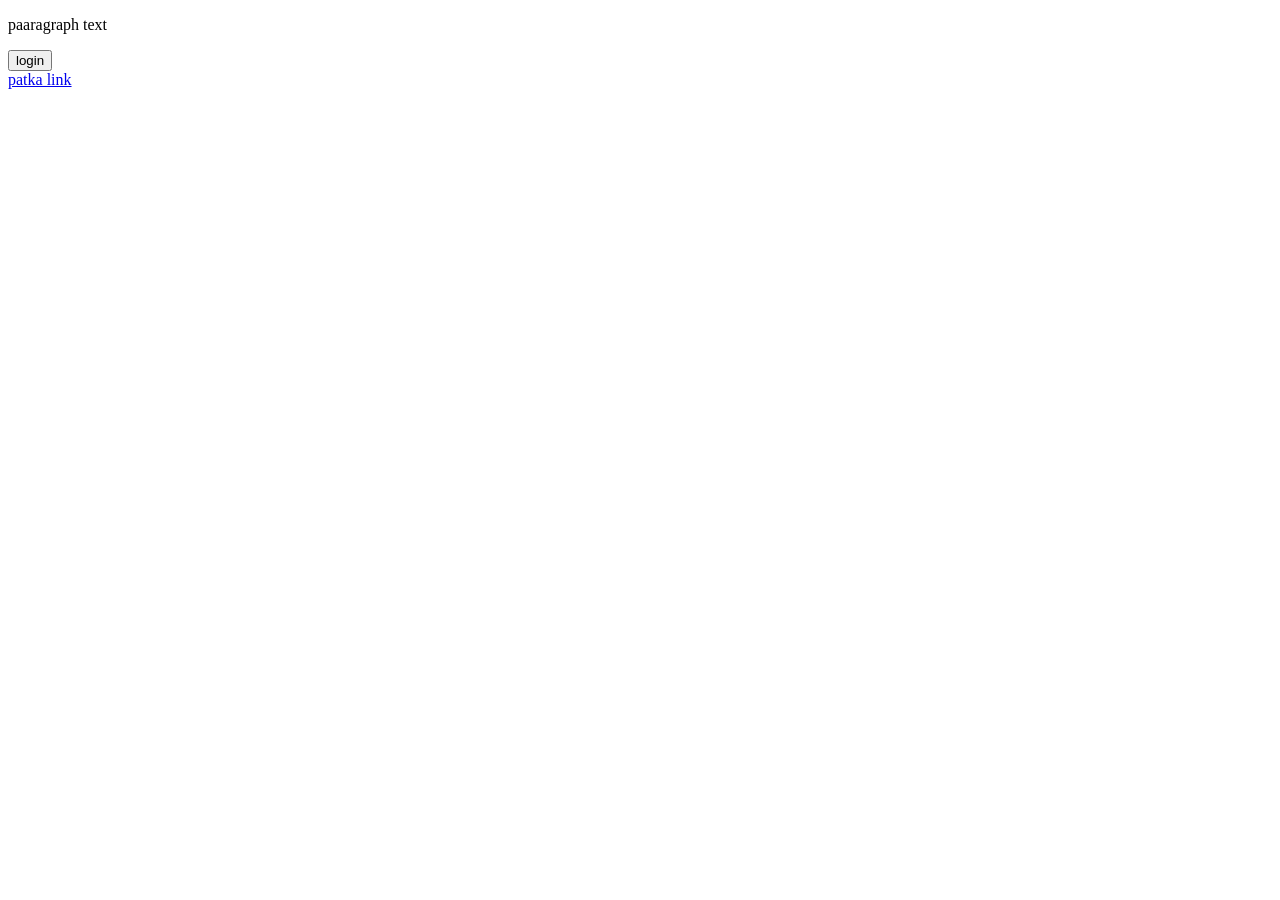
<file: intro-to-html/sturture.html>
<!DOCTYPE html>
<html lang="en">
<head>

    <title>jeewan website</title>
</head>
<body>
    <p>
        paaragraph text 
    </p>
    <button>
        login
    </button> <br>

    <a  href="https://www.youtube.com/watch?v=G3e-cpL7ofc&t=7066s/"
         target= "_blank">
       patka link

    </a>

</body>
</html>
</file>
<file: style/general.css>
body {
        font-family: Roboto, Arial;
        margin:0;
        margin-top: 70px;
        margin-left: 80px;
      }

      p {
        margin-top: 0;
        margin-bottom: 0;
      }
</file>
<file: style/header.css>
.search-bar {
        flex:1;
       height: 20px;
       padding: 10px;
       font-size: 16px;
       border-width: 1px;
       border-color: gray;
       border-style: solid;
        border-radius: 2px;
        box-shadow: inset 1px 2px 5px rgba(0,0,0,0.5);
        width: 0;
      }
      .search-bar::placeholder{
        font-family: arial;
        font-size: 16px;
      }
      .search-button {
         height: 40px;
         position: relative;
        width: 50px;
      }
      .search-button .tooltip {
        position: absolute;
        background-color: gray;
        color: white;
        padding-left: 4px;
        padding-right: 4px;
        padding-bottom: 4px;
        padding-top:4px ;
        border-radius: 3px;
        font-size: 12px;
        bottom: -30px;
        opacity: 0;
         white-space: nowrap;
        transition: opacity 0.15;
      }
      .search-button:hover .tooltip {
        opacity: 1;


      }
      .voice-search-button {
       height: 40px;
         position: relative;
        width: 50px;
      
      }
      .voice-search-button .tooltip{
      
        position: absolute;
        background-color: gray;
        color: white;
        padding-left: 4px;
        padding-right: 4px;
        padding-bottom: 4px;
        padding-top:4px ;
        border-radius: 3px;
        font-size: 12px;
        bottom: -30px;
        opacity: 0;
        transition: opacity 0.15;
        /* display: flex;
        justify-content: center; */
        white-space: nowrap;
      }
    .voice-search-button:hover .tooltip {
       opacity: 1;


    }
     
      .header {
        height: 55px;
        display:flex;
        flex-direction: row;
        justify-content: space-between;
        position: fixed;
        top:0;
        left:0;
        right: 0;
        background-color: white;
        border-width: 1px;
        border-bottom-style: solid;
        border-bottom-color: rgb(148, 140, 140);
        }
        .right-section{
            
            width: 200px;
            display: flex;
            justify-content: space-between;           
        }
        .left-section{
        
            width: 200px;
            align-items: center;

        }
        .youtube-logo{
            height: 20px;
        }
        .hamburger-menu{
            height: 24px;
            gap: 50px;
            margin-top: 15px;
            margin-left: 5px;
            margin-right: 20px;
        }
        .middle-section{
            
            flex: 1;
            margin-left: 70px;
            margin-right: 35px;
            max-width: 500px;
            display: flex;
            align-items: center;
        }
        .upload-button {
            width: 40px;
            height: 30px;
            margin-left: 8px;
             margin-top: 10px;
        }
        .upload-button > .jhatka {
        position: absolute;
        background-color: gray;
        color: white;
        padding-left: 4px;
        padding-right: 4px;
        padding-bottom: 4px;
        padding-top:4px ;
        border-radius: 3px;
        font-size: 12px;
        bottom: -30px;
        opacity: 0;
        transition: opacity 0.15;
         white-space: nowrap;

        }
        .upload-button:hover .jhatka {
          opacity: 1;
        }
        
        .app-button{
            width: 40px;
            height: 30px;
            margin-top: 10px;
             margin-left: 8px;
            margin-right: 8px;
        }
        .notification-logo{
             width: 40px;
            height: 30px;
             margin-top: 10px;

        }
        /* .notification-logo .tooltip{
          position: absolute;
        background-color: gray;
        color: white;
        padding-left: 4px;
        padding-right: 4px;
        padding-bottom: 4px;
        padding-top:4px ;
        border-radius: 3px;
        font-size: 12px;
        bottom: -45px;
        opacity: 0;
        transition: opacity 0.15;
        }
        .notification-logo:hover .tooltip {
           opacity: 1;

        } */
        .notification-logo-containter {
          position: relative;
        }
        .notifications-count{
          position: absolute;
          top: 5px;
          right:0px ;
          
          
          background-color: red;
          color: white;
          font-family: arial;
          font-size: 10px;
          padding-left: 4px;
          padding-right: 4px;
          padding-bottom: 2px;
          padding-top: 2px;
          border-radius: 10px;
        }
        .small-photo {
                  width: 40px;
            height: 30px;
                margin-left: 8px;
                 margin-top: 10px;
           
        }
        .side-bar {
          /* width: 70px; */
          /* background-color: blue; */
          top:55px;
          bottom: 0px;
          left:0;
          position: fixed;
          display: flex;
          flex-direction: column;
          justify-content: center;

          /* border-bottom-style: solid;
          border-bottom-color: rgb(10, 129, 28);
          border-width: 1px; */
          border-color: rgb(226, 220, 220);
       border-style: solid;
        border-radius: 1px;
              justify-content: space-between;
              cursor:pointer;
        }
        .pp-home {
          width: 30px;
        /* margin-bottom: 3px; */

        }
        .pp-explore{
          width: 30px;
          padding-left: 5px;
        }
        .pp-subscriptions{
          width: 30px;
          padding-left: 5px;
        }
        .pp-original{
          width: 30px;
          padding-left: 5px;
        }
        .pp-youtube-music{
          width: 30px;
          padding-left: 5px;
        }
        .pp-library{
          width: 30px;
          padding-left: 5px;
        }
        .wr-home{
          font-size: 12px;
        font-weight: 400;
        line-height: 20px;
        /* margin-bottom: 8px; */
          ;
        }
        .wr-explore{
          padding-left: 8px;
          font-size: 12px;
        font-weight: 400;
        line-height: 20px;
        }
        .wr-subscriptions{
          padding-left: 0px;
          font-size: 11px;
        font-weight: 400;
        line-height: 20px;
        }
        .wr-original{
          padding-left: 4px;
          font-size: 12px;
        font-weight: 400;
        line-height: 20px;
        }
        .wr-youtube-music{
          padding-left: 5px;
          font-size: 12px;
        font-weight: 400;
        line-height: 20px;
        }
        .wr-library{
          padding-left: 5px;
          font-size: 12px;
        font-weight: 400;
        line-height: 20px;
        }
        .sp-home {
          width: 100%;
          height: 70px;
          margin-top: 8px;
          display: flex;
          flex-direction: column;
          justify-content: center;
          align-items: center;
        }
        .sp-home:hover {
          background-color: rgb(204, 204, 204);
          transition: 0.2s all ease-in-out;
        }
        .sp-explore{
          height: 70px;
          margin-top: 8px;
        }
        .sp-subscriptions {
          height: 70px;
          margin-top: 8px;
        }
        .sp-original{
          height: 70px;
          margin-top: 8px;
        }
        .sp-youtube-music {
          height: 70px;
          margin-top: 8px;
        }
        .sp-library {
          height: 70px;
          margin-top: 15px;
        }
</file>
<file: style/video.css>
.video-grid {
        display: grid;
        grid-template-columns: repeat(3, 1fr);
        gap: 20px;
      }

      .video-preview {
        width: 100%;
      }

      .thumbnail-row {
        margin-bottom: 8px;
      }

      .thumbnails {
        width: 100%;
      }

      .video-info-grid {
        display: grid;
        grid-template-columns: 40px 1fr;
        gap: 10px;
      }

      .channel-picture {
        margin-top: 5px;
      }

      .profile-pic {
        width: 40px;
        border-radius: 50%;
      }

      .video-info {
      }

      .video-title {
        font-size: 14px;
        font-weight: 600;
        line-height: 20px;
        margin-bottom: 8px;
      }

      .video-author,
      .video-stats {
        font-size: 12px;
        color: rgb(96, 96, 96);
        margin-bottom: 4px;
      }
</file>
